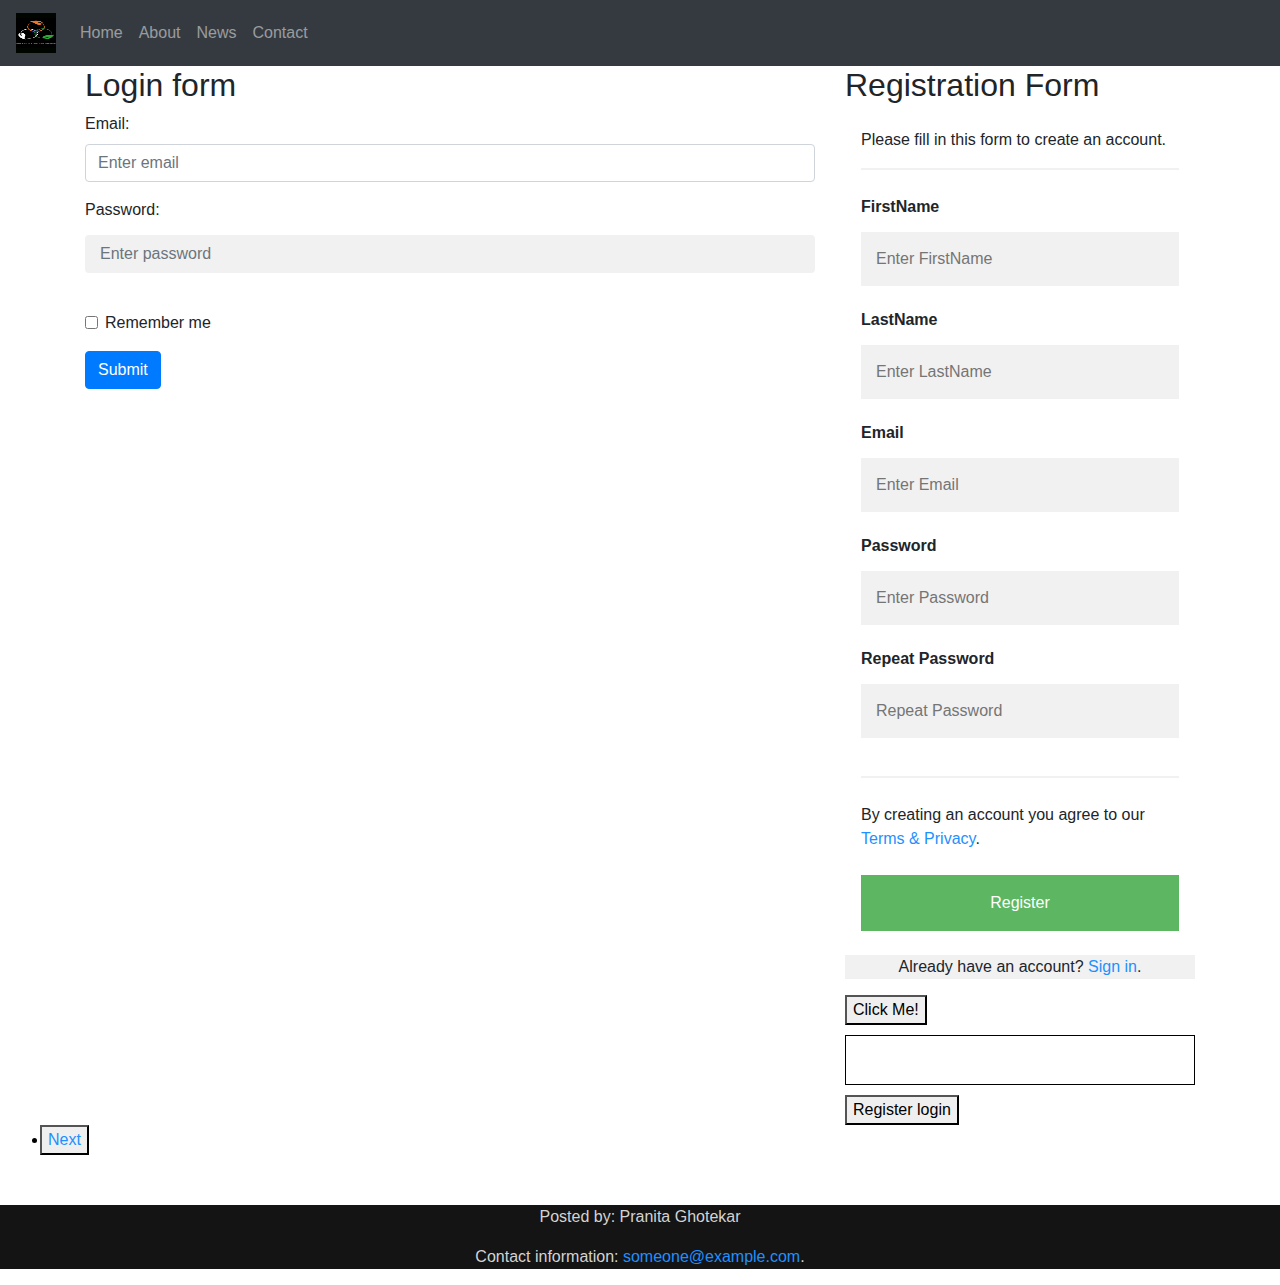
<file: myWork/myProject/index.html>
<!DOCTYPE html>
<html>
<head>
	<title>Form</title>
	<meta charset="utf-8">
  <meta name="viewport" content="width=device-width, initial-scale=1">
  <link rel="stylesheet" href="https://maxcdn.bootstrapcdn.com/bootstrap/4.3.1/css/bootstrap.min.css">
  <script src="https://ajax.googleapis.com/ajax/libs/jquery/3.4.0/jquery.min.js"></script>
  <script src="https://cdnjs.cloudflare.com/ajax/libs/popper.js/1.14.7/umd/popper.min.js"></script>
  <script src="https://maxcdn.bootstrapcdn.com/bootstrap/4.3.1/js/bootstrap.min.js"></script>

  <link rel="stylesheet" type="text/css" href="style.css">
</head>

<body>
	

<nav class="navbar navbar-expand-sm bg-dark navbar-dark nav-fluid" style="width: 100%;">
  <!-- Brand/logo -->
  <a class="navbar-brand" href="#">
    <img src="india.jpg" alt="logo" style="width:40px;height:40px">
  </a>
  
  <!-- Links -->
  <ul class="navbar-nav">
    <li class="nav-item">
      <a class="nav-link" href="index.html">Home</a>
    </li>
    <li class="nav-item">
      <a class="nav-link" href="about.html">About</a>
    </li>
    <li class="nav-item">
      <a class="nav-link" href="news.html">News</a>
    </li>
    <li class="nav-item">
      <a class="nav-link" href="contact.html">Contact</a>
    </li>
  </ul>
</nav>


<div class="container">

	<div class="row">
		<div class=" col-12 col-sm-12 col-md-6 col-lg-4 col-xl-8">
			<h2>Login form</h2>
  <form name="myForm">
    <div class="form-group">
      <label for="email">Email:</label>
      <input type="email" class="form-control" placeholder="Enter email" name="email" id="lgemail" value="">
    </div>
    <div class="form-group">
      <label for="pwd">Password:</label>
      <input type="password" class="form-control" placeholder="Enter password" name="pswd" id="lgpwd" value="">
    </div>
    <div class="form-group form-check">
      <label class="form-check-label">
        <input class="form-check-input" type="checkbox" name="remember"> Remember me
      </label>
    </div>
    <!-- <button type="submit" onsubmit="return validateform()" class="btn btn-primary">Submit</button> -->
    <button onclick="loginfun()" class="btn btn-primary">Submit</button>
  </form>
</div>

  <div class=" col-12 col-sm-12 col-md-6 col-lg-8 col-xl-4">
  	<h2>Registration Form</h2>

<div class="container1" >
    <form action="/action_page.php">
  

    <p>Please fill in this form to create an account.</p>
    <hr>
    <label for="firstname"><b>FirstName</b></label>
    <input type="text" placeholder="Enter FirstName" name="firstname" id="firstname" value="" required>

    <label for="lastname"><b>LastName</b></label>
    <input type="text" placeholder="Enter LastName" name="lastname" id="lastname" value="" required>

    <label for="email"><b>Email</b></label>
    <input type="text" placeholder="Enter Email" name="email" id="email" value="" required>

    <label for="psw"><b>Password</b></label>
    <input type="password" placeholder="Enter Password" name="psw" id="pwd" value="" required>

    <label for="psw-repeat"><b>Repeat Password</b></label>
    <input type="password" placeholder="Repeat Password" name="psw-repeat" equired>
    <hr>
    <p>By creating an account you agree to our <a href="#">Terms & Privacy</a>.</p>

    <button type="submit" class="registerbtn">Register</button>
  </div>
  
  
<script>
  function validateform(){  
var EmailV=document.myForm.email.value;  
var password=document.myForm.pswd.value;  
  
if (name==null || name==""){  
  alert("Name can't be blank");  
  return false;  
}else if(password.length<6){  
  alert("Password must be at least 6 characters long.");  
  return false;  
  }  
}  


function myFunction(){

  var firstName1 = document.getElementById("firstname");
  localStorage.setItem('firstName1',firstName1.value);
  var storedName = localStorage.getItem('firstName1');

  var lastName1 = document.getElementById("lastname");
  localStorage.setItem('lastName1',lastName1.value);
  var storedName1 = localStorage.getItem('lastName1');

if (storedName.value !== "undefined") {
  document.getElementById("result1").innerHTML = localStorage.getItem("firstName1");
} else {
  document.getElementById("result1").innerHTML = "Sorry, your browser does not support Web Storage...";
}

if (storedName1.value !== "undefined") {
  document.getElementById("result2").innerHTML = localStorage.getItem("lastName1");
} else {
  document.getElementById("result2").innerHTML = "Sorry, your browser does not support Web Storage...";
}
}

function loginfun(){
//login form
debugger;
var LgEmail1 = document.getElementById("lgemail").value;
console.log(LgEmail1);
var LgPwd1 = document.getElementById("lgpwd").value;
console.log(LgPwd1);
var storedName2 = localStorage.getItem('Email1');
var storedName3 = localStorage.getItem('Pwd1');

if (LgEmail1 == storedName2 && LgPwd1 == storedName3) {
  alert("Login Succefully");
}
else{
  alert("Login Error");
}

}

function myFunction1(){
//registration form
  var Email1 = document.getElementById("email");
  localStorage.setItem('Email1',Email1.value);

  var Pwd1 = document.getElementById("pwd");
  localStorage.setItem('Pwd1',Pwd1.value);
}
</script>

  <div class="container signin">
    <p>Already have an account? <a href="#">Sign in</a>.</p>
  </div>


  <button type="button" onclick="myFunction()">Click Me!</button>
      <div id="result">
        <span id="result1"></span><span id="result2"></span><br>
        <span id="result3"></span>
      </div>

      <button type="button" onclick="myFunction1()">Register login</button>
</form>
</div>
  </div>

</div>


<ul class="pager">
    <button>
    <li class="next"><a href="about.html">Next</a></li>
    </button>
  </ul>
  

<footer id="foot">
  <p>Posted by: Pranita Ghotekar</p>
  <p>Contact information: <a href="mailto:someone@example.com">someone@example.com</a>.</p>
</footer>
</body>
</html>
</file>
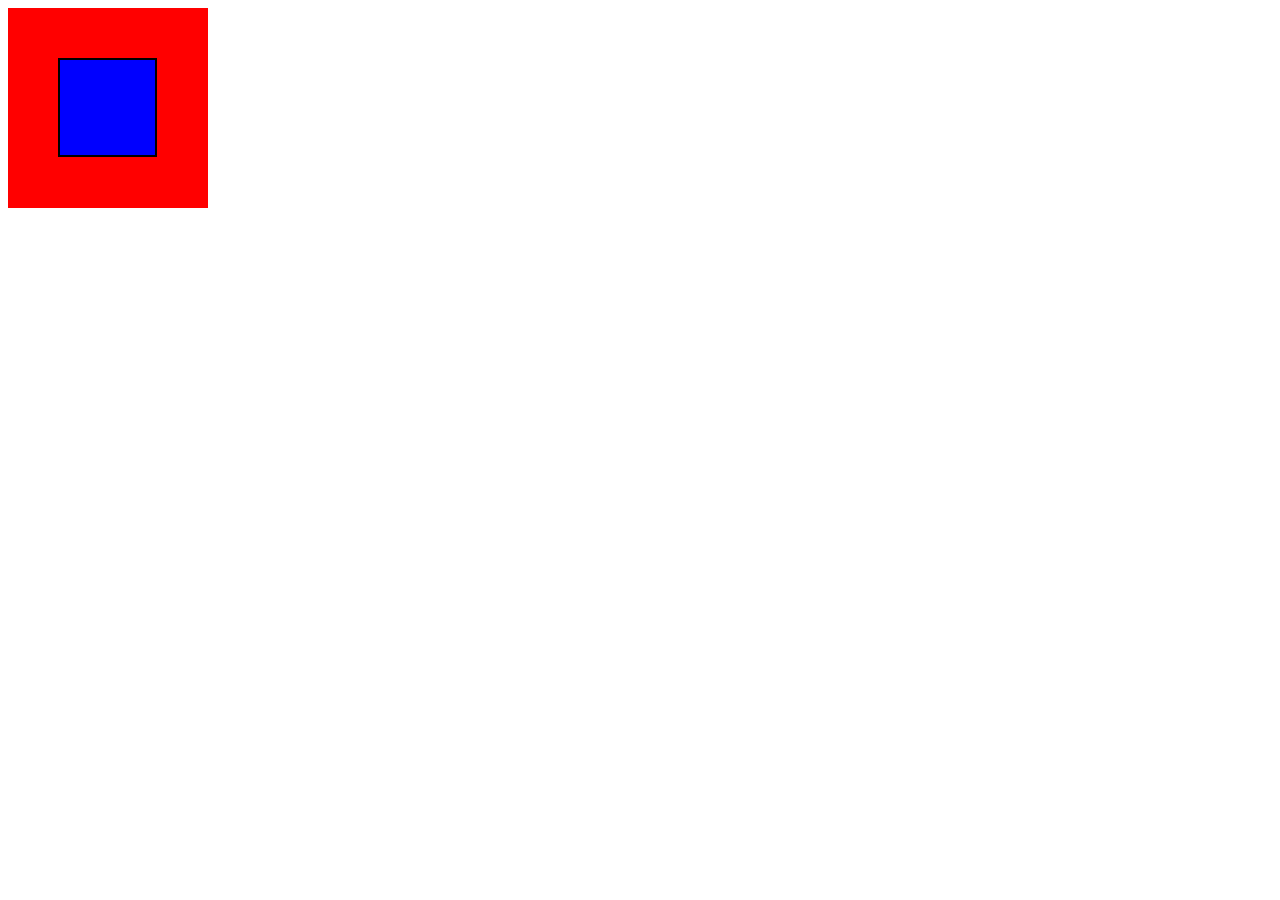
<file: myWork/panu.html>
<!DOCTYPE html>
<html>
<head>
	<title>myWebsite</title>
	<style type="text/css">
		#div1{
			background-color: red;
			width:200px;
			height: 200px;
			position: absolute;
}
#div2{
	background-color: blue;
	width: 95px;
	height: 95px;
	position: relative;
	margin: 50px;
	border: 2px solid black;
}

	</style>
</head>
<body>
<div id="div1">
	<div id="div2"></div>

</div>
</body>
</html>
</file>
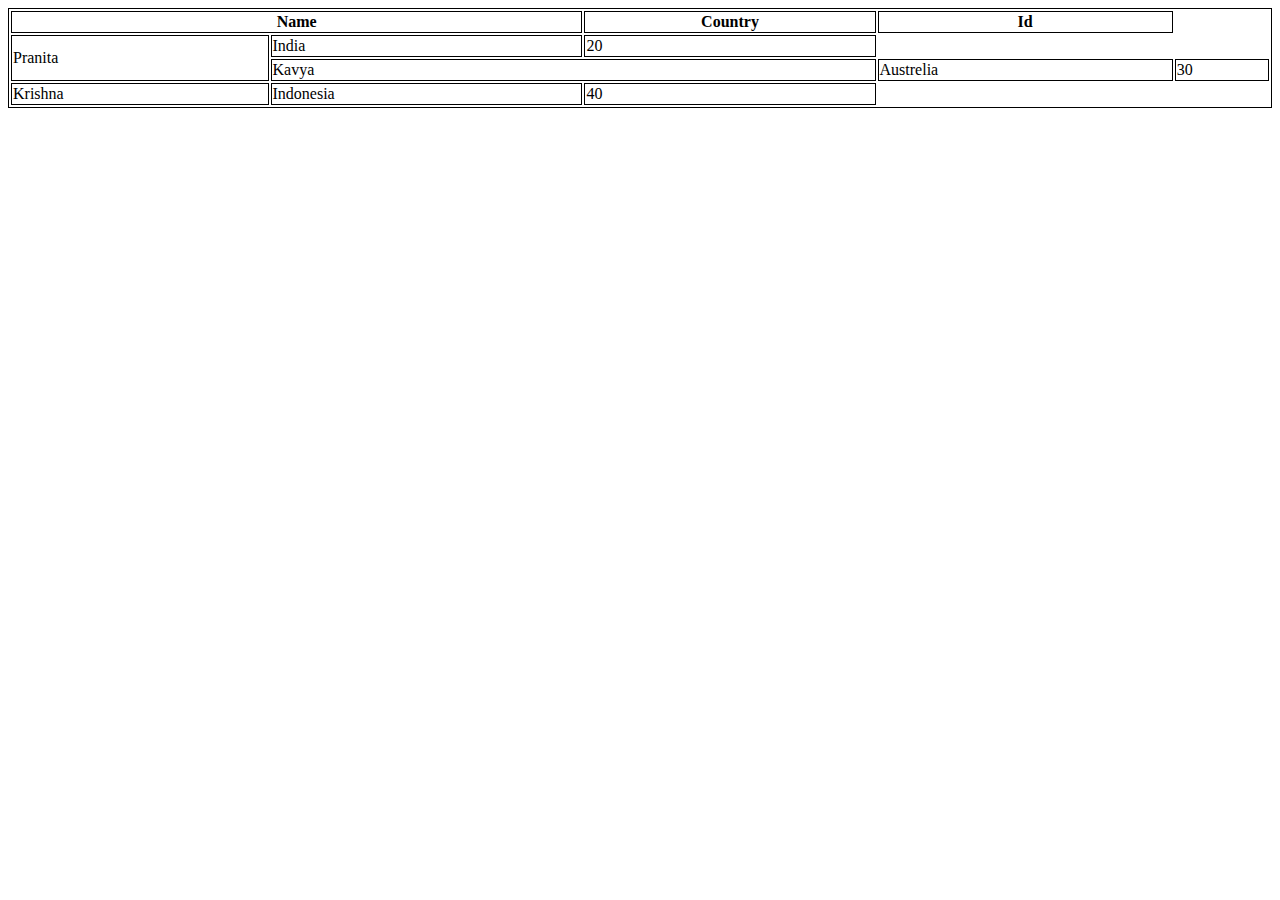
<file: myWork/pract1.html>
<!DOCTYPE html>
<html>
<head>
	<title>Table</title>
	<style type="text/css">
		table,th,td{
			border:1px solid black;
		}
	</style>
</head>
<body>
<table style="width:100%;">
	<tr>
		<th colspan="2">Name</th>
		<th>Country</th>
		<th>Id</th>
	</tr>
	<tr>
		<td rowspan="2">Pranita</td>
		<td>India</td>
		<td>20</td>
	</tr>
	<tr>
		<td colspan="2">Kavya</td>
		<td>Austrelia</td>
		<td>30</td>
	</tr>
	<tr>
		<td>Krishna</td>
		<td>Indonesia</td>
		<td>40</td>
	</tr>

</table>
</body>
</html>
</file>
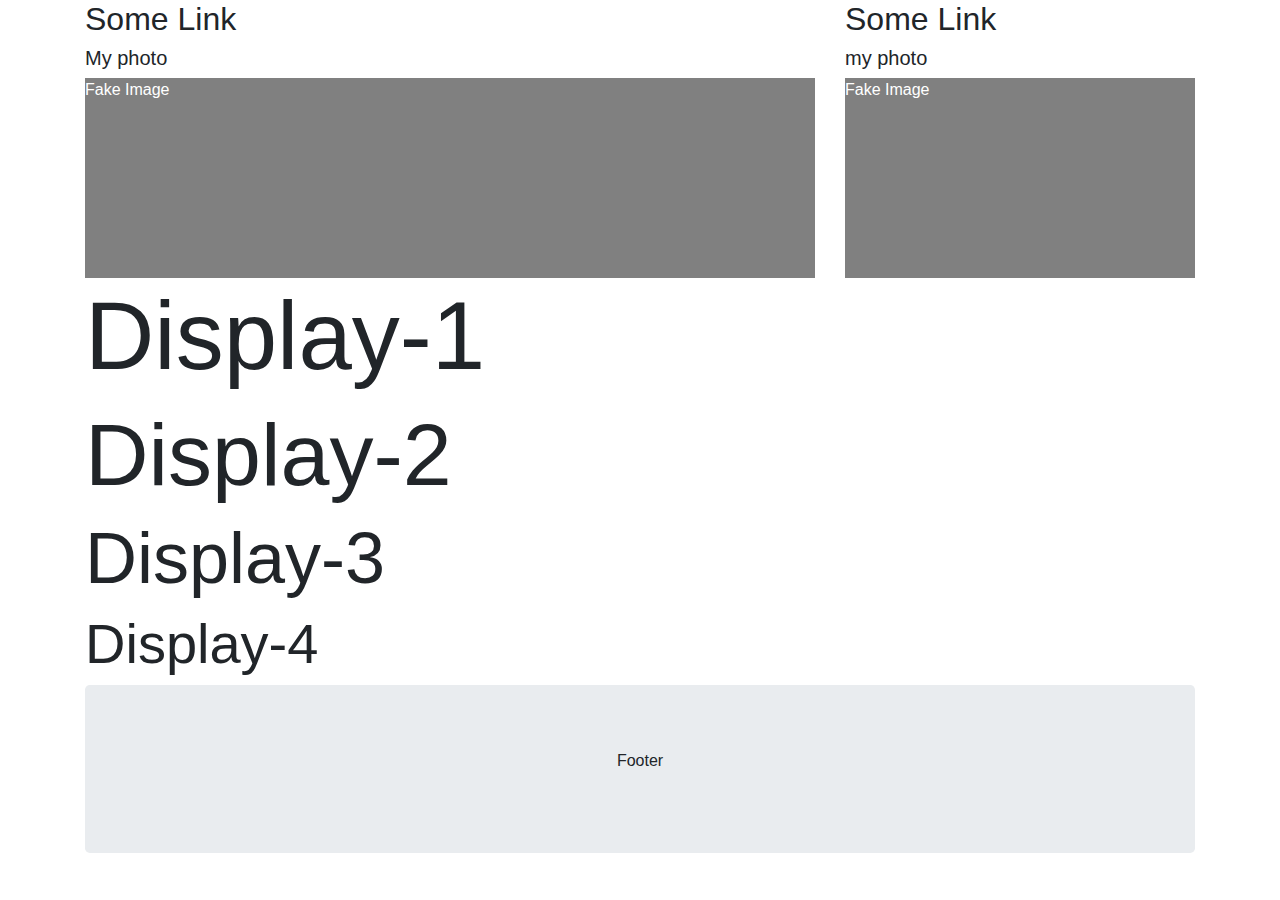
<file: myWork/pract2.html>
<!DOCTYPE html>
<html>
<head>
	<title>Table</title>
	<meta charset="utf-8">
  <meta name="viewport" content="width=device-width, initial-scale=1">
  <link rel="stylesheet" href="https://maxcdn.bootstrapcdn.com/bootstrap/4.3.1/css/bootstrap.min.css">
  <script src="https://ajax.googleapis.com/ajax/libs/jquery/3.4.0/jquery.min.js"></script>
  <script src="https://cdnjs.cloudflare.com/ajax/libs/popper.js/1.14.7/umd/popper.min.js"></script>
  <script src="https://maxcdn.bootstrapcdn.com/bootstrap/4.3.1/js/bootstrap.min.js"></script>
  <style type="text/css">
  	.fakeimg{
  		height: 200px;
  		background-color: gray;
  		color:white;
  	}
  </style>
</head>
<body>
<div class="container">
	<div class="row">
		<div class="col-1 col-xs-4 col-sm-4 col-lg-6 col-xl-8">
			<h2>Some Link</h3>
			<h5>My photo</h5>
			<div class="fakeimg">Fake Image</div>
		</div>
		<div class="col-xs-8 col-sm-8 col-lg-6 col-xl-4">
			<h2>Some Link</h3>
			<h5>my photo</h5>
			<div class="fakeimg">Fake Image</div>
		</div>
		
	</div>

	<h1 class="display-1"> Display-1</h1>
	<h1 class="display-2"> Display-2</h1>
	<h1 class="display-3"> Display-3</h1>
	<h1 class="display-4"> Display-4</h1>
<div class="jumbotron text-center" style="margin-bottom: 0;">
	<p>Footer</p>
</div>	
</div>
</body>
</html>
</file>
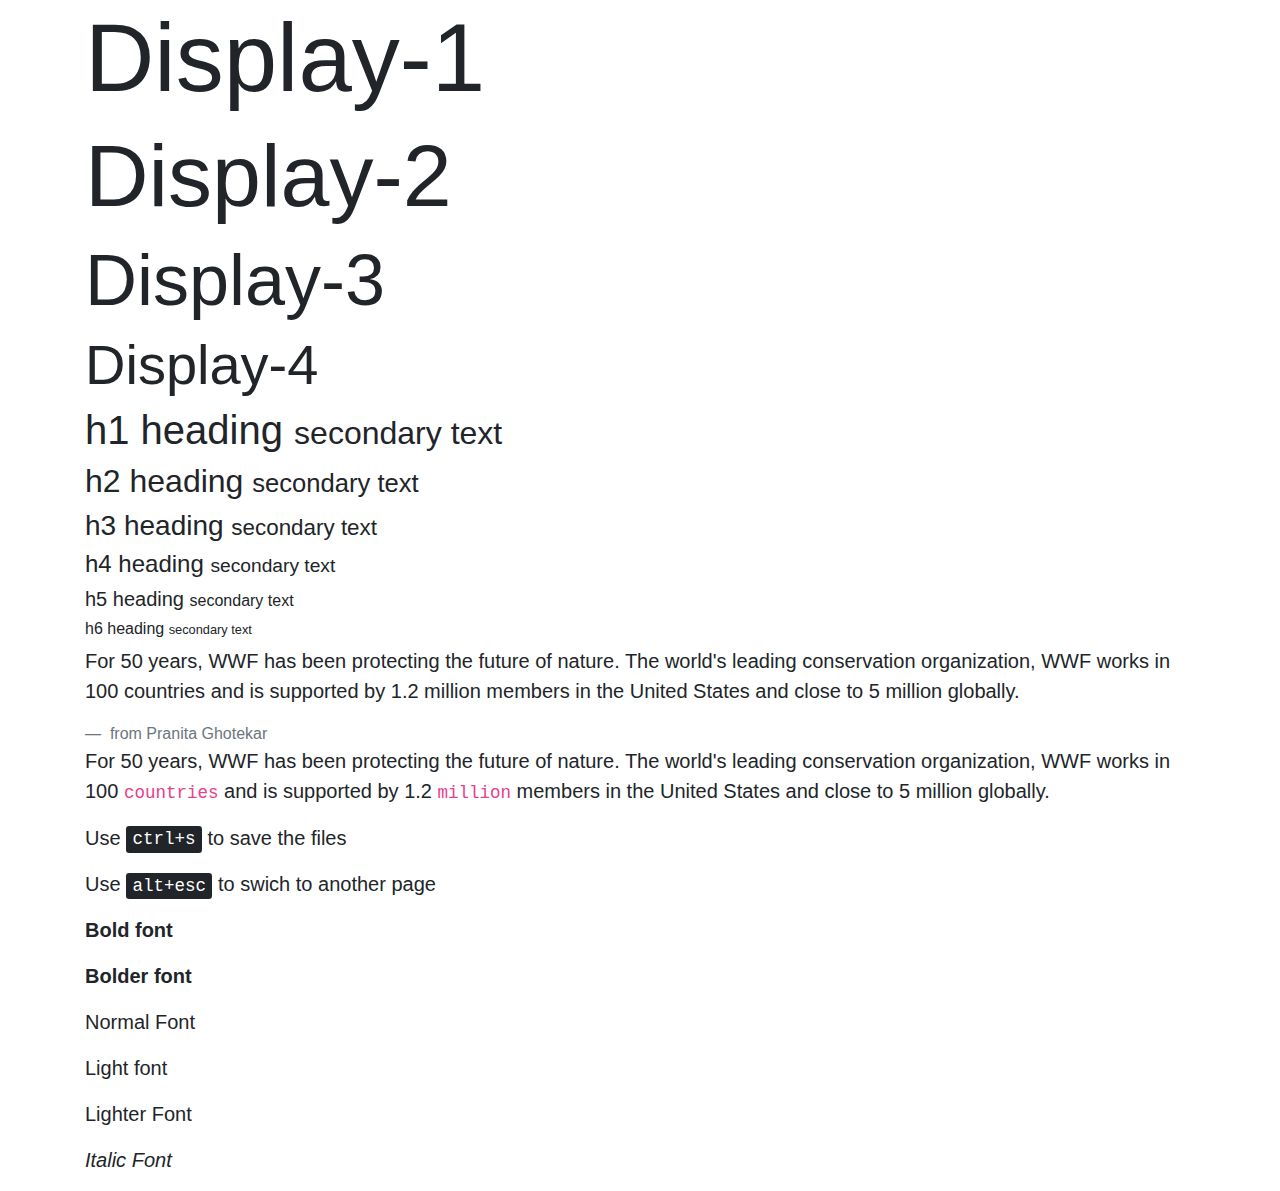
<file: myWork/pract3.html>
<!DOCTYPE html>
<html>
<head>
	<title>Table</title>
	<meta charset="utf-8">
  <meta name="viewport" content="width=device-width, initial-scale=1">
  <link rel="stylesheet" href="https://maxcdn.bootstrapcdn.com/bootstrap/4.3.1/css/bootstrap.min.css">
  <script src="https://ajax.googleapis.com/ajax/libs/jquery/3.4.0/jquery.min.js"></script>
  <script src="https://cdnjs.cloudflare.com/ajax/libs/popper.js/1.14.7/umd/popper.min.js"></script>
  <script src="https://maxcdn.bootstrapcdn.com/bootstrap/4.3.1/js/bootstrap.min.js"></script>
  
</head>

<body>
<div class="container">
	

	<h1 class="display-1"> Display-1</h1>
	<h1 class="display-2"> Display-2</h1>
	<h1 class="display-3"> Display-3</h1>
	<h1 class="display-4"> Display-4</h1>

	<h1>h1 heading <small>secondary text</small></h1>
	<h2>h2 heading <small>secondary text</small></h2>
	<h3>h3 heading <small>secondary text</small></h3>
	<h4>h4 heading <small>secondary text</small></h4>
	<h5>h5 heading <small>secondary text</small></h5>
	<h6>h6 heading <small>secondary text</small></h6>

	<blockquote class="blockquote">
		<p>For 50 years, WWF has been protecting the future of nature. The world's leading conservation organization, WWF works in 100 countries and is supported by 1.2 million members in the United States and close to 5 million globally.</p>
		<footer class="blockquote-footer">
			from Pranita Ghotekar
		</footer>

<p>For 50 years, WWF has been protecting the future of nature. The world's leading conservation organization, WWF works in 100 <code>countries</code> and is supported by 1.2 <code>million</code> members in the United States and close to 5 million globally.</p>

<p>Use <kbd>ctrl+s</kbd> to save the files</p>
<p>Use <kbd>alt+esc</kbd> to swich to another page</p>

<p class="font-weight-bold">Bold font</p>
<p class="font-weight-bolder"> Bolder font</p>
<p class="font-weight-normal"> Normal Font</p>
<p class="font-weight-light">Light font</p>
<p class="font-weight-lighter"> Lighter Font</p>
<p class="font-italic">Italic Font</p>

	</blockquote>

</div>
</body>
</html>
</file>
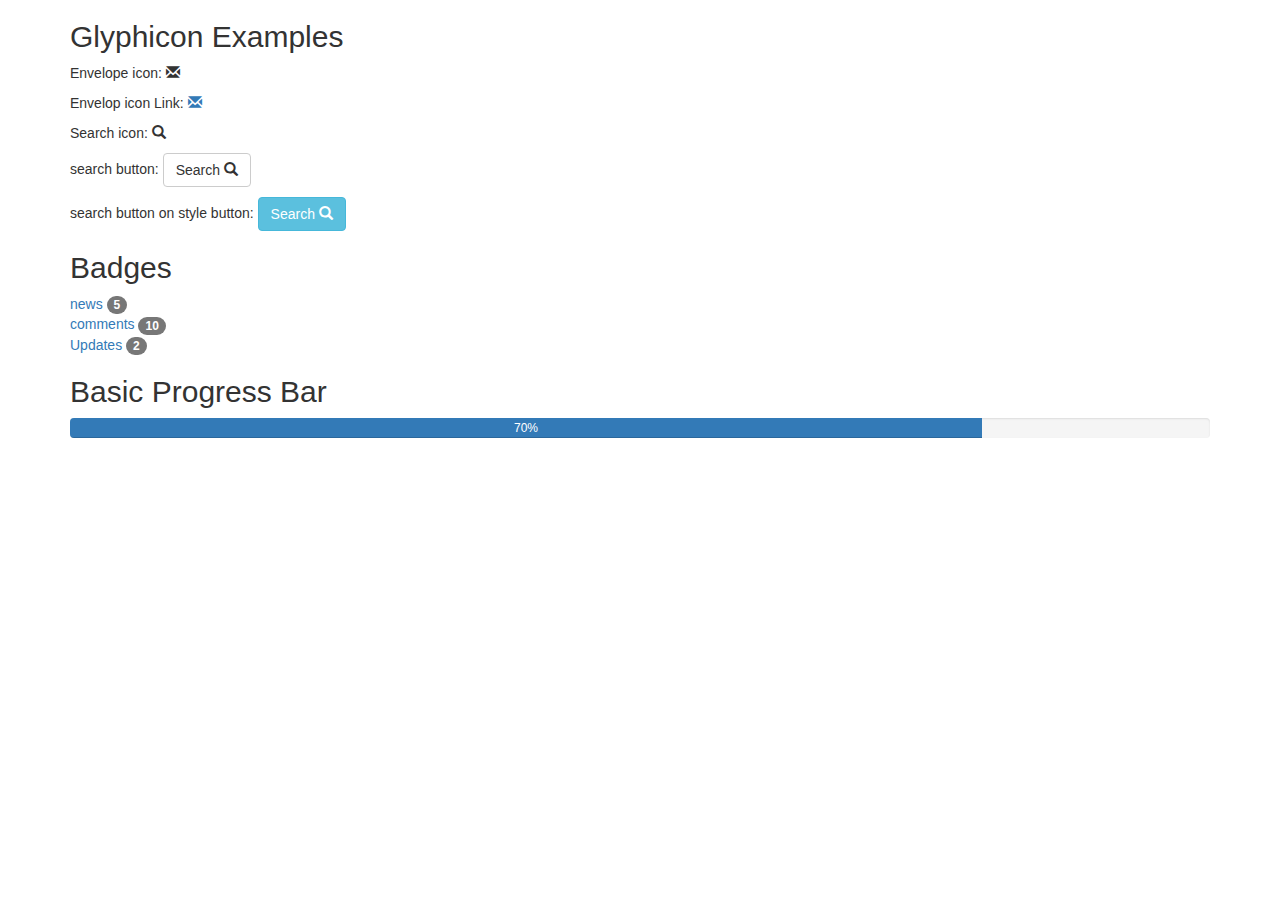
<file: myWork/pract4.html>
<!DOCTYPE html>
<html lang="en">
<head>
  <title>Bootstrap Example</title>
  <meta charset="utf-8">
  <meta name="viewport" content="width=device-width, initial-scale=1">
  <link rel="stylesheet" href="https://maxcdn.bootstrapcdn.com/bootstrap/3.4.0/css/bootstrap.min.css">
  <script src="https://ajax.googleapis.com/ajax/libs/jquery/3.4.0/jquery.min.js"></script>
  <script src="https://cdnjs.cloudflare.com/ajax/libs/popper.js/1.14.7/umd/popper.min.js"></script>
  <script src="https://maxcdn.bootstrapcdn.com/bootstrap/3.4.0/js/bootstrap.min.js"></script>
</head>
<body>

<div class="container">
  <h2>Glyphicon Examples</h2>
  <p>Envelope icon: <span class="glyphicon glyphicon-envelope"></span></p>
  <p>Envelop icon Link:
  <a href="#"><span class="glyphicon glyphicon-envelope"></span></a>
  </p>
  <p>Search icon:
<span class="glyphicon glyphicon-search"></span>
  </p>
  <p>search button:
  	<button type="button" class="btn btn-default">Search
  		<span class="glyphicon glyphicon-search"></span>
  	</button>
  	
  </p>
  <p>search button on style button:
  	<button type="button" class="btn btn-info">Search
  		<span class="glyphicon glyphicon-search"></span>
  	</button>
  	
  </p>

  <h2>Badges</h2>
  <a href="#">news <span class="badge">5</span> </a><br>
  <a href="#">comments <span class="badge">10</span> </a><br>
  <a href="#">Updates <span class="badge">2</span> </a>


<h2>Basic Progress Bar</h2>
  <div class="progress">
    <div class="progress-bar" role="progressbar" aria-valuenow="50" aria-valuemin="0" aria-valuemax="100" style="width:80%">
      70%
    </div>
  </div>

  </div>
</body>
</html>
</file>
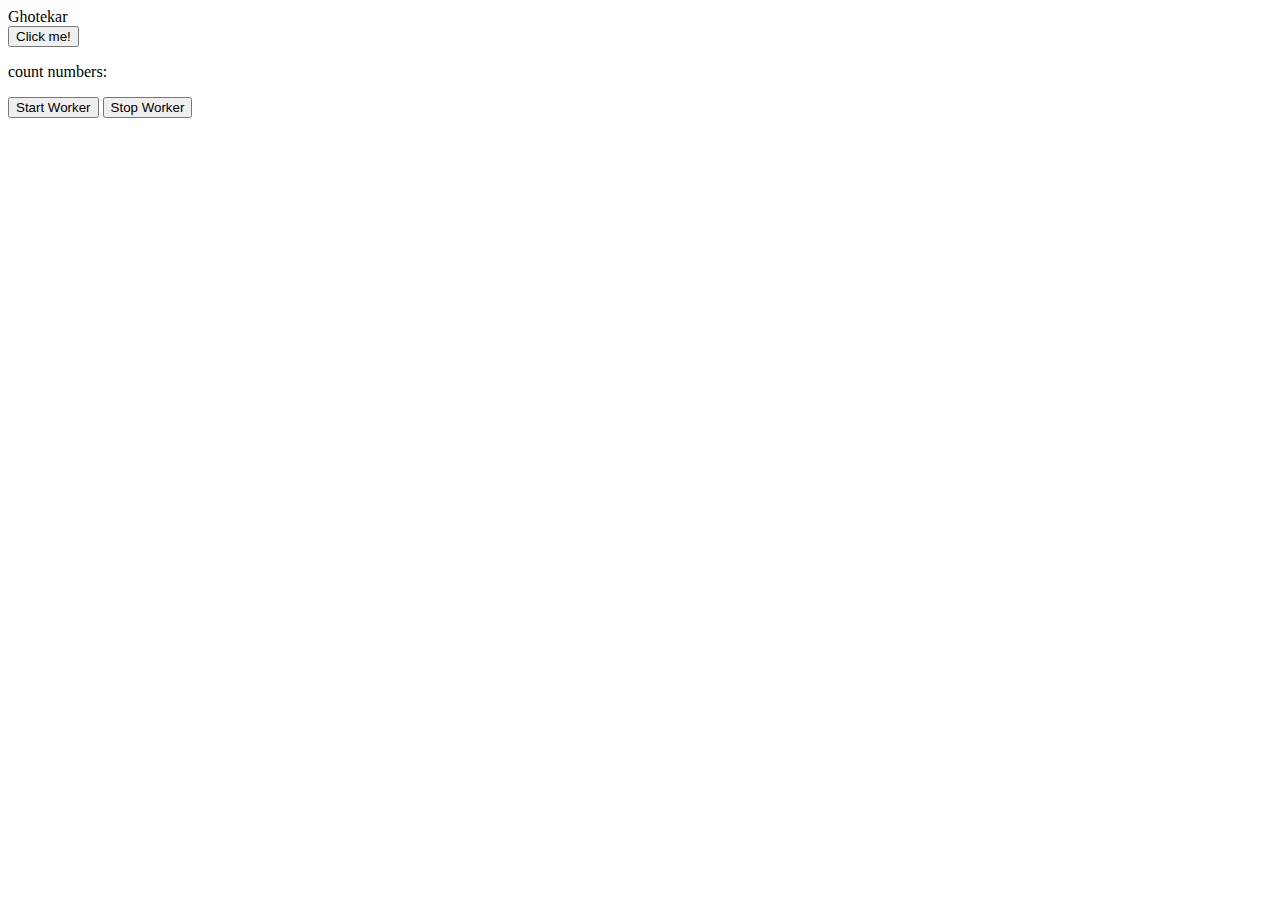
<file: myWork/pract6.html>
<!DOCTYPE html>
<html>
<head>
	<title>storage</title>
</head>
<body>
	<div id="result"></div>
	<div id="result1"></div>

	<button onclick="clickCounter();">Click me!</button>

	<p> count numbers: <output id="result2"></output></p>

	<button onclick="startWorker();">Start Worker</button>
	<button onclick="stopWorker();">Stop Worker</button>

<script>
// Check browser support
if (typeof(Storage) !== "undefined") {
  // Store
  localStorage.setItem("lastname", "Ghotekar");
  // Retrieve
  document.getElementById("result").innerHTML = localStorage.getItem("lastname");
} else {
  document.getElementById("result").innerHTML = "Sorry, your browser does not support Web Storage...";
}

function clickCounter() {
  if (typeof(Storage) !== "undefined") {
    if (localStorage.clickcount) {
      localStorage.clickcount = Number(localStorage.clickcount)+1;
    } else {
      localStorage.clickcount = 1;
    }
    document.getElementById("result1").innerHTML = "You have clicked the button " + localStorage.clickcount + " time(s).";
  } else {
    document.getElementById("result1").innerHTML = "Sorry, your browser does not support web storage...";
  }
}


var w;

function startWorker() {
  if(typeof(Worker) !== "undefined") {
    if(typeof(w) == "undefined") {
      w = new Worker("demo_workers.js");
    }
    w.onmessage = function(event) {
      document.getElementById("result2").innerHTML = event.data;
    };
  } else {
    document.getElementById("result2").innerHTML = "Sorry, your browser does not support Web Workers...";
  }
}

function stopWorker() { 
  w.terminate();
  w = undefined;
}


</script>


</body>
</html>
</file>
<file: myWork/myProject/style.css>
#foot{
	width: 100%;
	height: auto;
	background-color:#141414;
	margin-top: 50px;
	}

#foot p{
	color: lightgray;
	text-align: center;
}
.container1 {
  padding: 16px;
  background-color: white;
}

/* Full-width input fields */
input[type=text], input[type=password] {
  width: 100%;
  padding: 15px;
  margin: 5px 0 22px 0;
  display: inline-block;
  border: none;
  background: #f1f1f1;
}

input[type=text]:focus, input[type=password]:focus {
  background-color: #ddd;
  outline: none;
}

/* Overwrite default styles of hr */
hr {
  border: 1px solid #f1f1f1;
  margin-bottom: 25px;
}

/* Set a style for the submit button */
.registerbtn {
  background-color: #4CAF50;
  color: white;
  padding: 16px 20px;
  margin: 8px 0;
  border: none;
  cursor: pointer;
  width: 100%;
  opacity: 0.9;
}

.registerbtn:hover {
  opacity: 1;
}

/* Add a blue text color to links */
a {
  color: dodgerblue;
}

/* Set a grey background color and center the text of the "sign in" section */
.signin {
  background-color: #f1f1f1;
  text-align: center;
}
#result{
	width:350px;
	min-height:50px;
	height: auto;
	margin-top: 10px;
	margin-bottom: 10px;
	border: 1px solid black;
}
#search{
	float:right;
}
</file>
